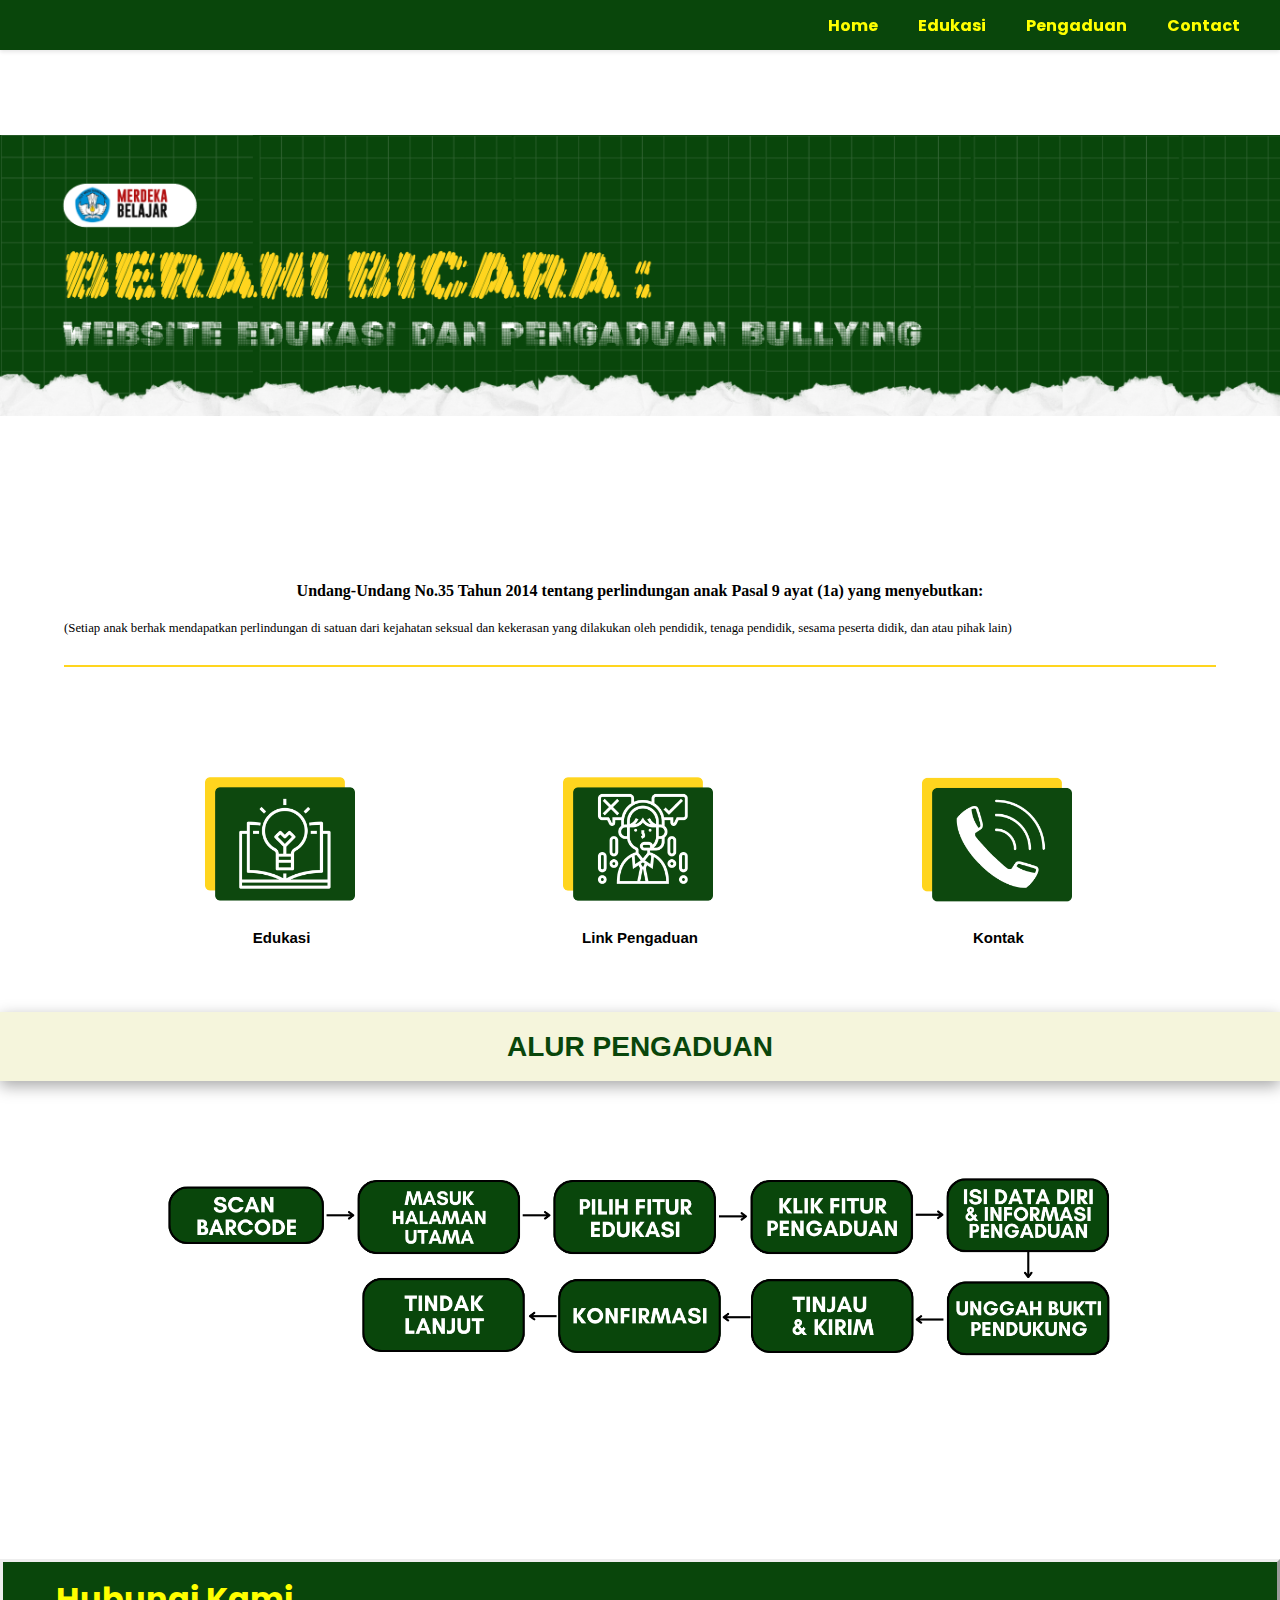
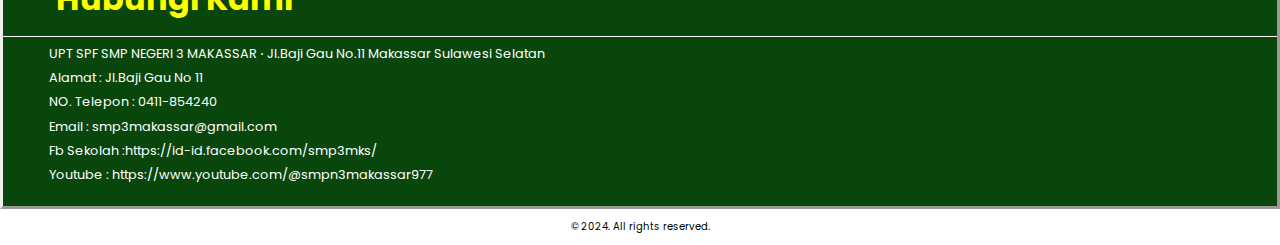
<file: index.html>
<!DOCTYPE html>
<html lang="en">
  <head>
    <meta charset="UTF-8" />
    <meta name="viewport" content="width=device-width, initial-scale=1.0" />
    <title>Website Pengaduan</title>
    <link rel="stylesheet" href="styles.css" />
    <link rel="preconnect" href="https://fonts.googleapis.com" />
    <link rel="preconnect" href="https://fonts.gstatic.com" crossorigin />
    <link
      href="https://fonts.googleapis.com/css2?family=Poppins:ital,wght@0,100;0,200;0,300;0,400;0,500;0,600;0,700;0,800;0,900;1,100;1,200;1,300;1,400;1,500;1,600;1,700;1,800;1,900&display=swap"
      rel="stylesheet"
    />
  </head>
  <body>
    <!-- Navbar -->
    <nav class="navbar">
      <ul>
        <li><a href="#" class="a-navbar">Home</a></li>
        <li><a href="index_new.html" class="a-navbar">Edukasi</a></li>
        <li> <a href="https://docs.google.com/forms/d/e/1FAIpQLSenS0OjKie89BS8wNeu22LrjCu-sTw5Igj_BLzso0PqrP7mEQ/viewform?usp=sf_link" class="a-navbar">Pengaduan</a></li>
        <li><a href="https://wa.me/6285242140574" class="a-navbar">Contact</a></li>
      </ul>
    </nav>

    <!-- Section 1 -->
    <section class="hero">
      <div class="hero-content"></div>
    </section>

    <!-- Section 2 -->
    <section class="undang2">
      <div class="logo-2">
        <h4>
          Undang-Undang No.35 Tahun 2014 tentang perlindungan anak Pasal 9 ayat
          (1a) yang menyebutkan:
        </h4>
        <span class="text-center"
          >(Setiap anak berhak mendapatkan perlindungan di satuan dari kejahatan seksual dan kekerasan yang dilakukan oleh pendidik, tenaga pendidik, sesama peserta didik, dan atau pihak lain)</span
        >
        <hr class="garis-1" />
      </div>
    </section>

    <!-- Section 3 -->
    <section class="ikon-link">
        <div class="content3-container">
            <div class="ikon-kontent">
                <a href="index_new.html"><img src="assets/edukasi.png" class="ikon-kontent-img"/> </a> 
                <p><a href="index_new.html">Edukasi</a></p>
            </div>
            <div class="ikon-kontent">
                 <a href="https://docs.google.com/forms/d/e/1FAIpQLSenS0OjKie89BS8wNeu22LrjCu-sTw5Igj_BLzso0PqrP7mEQ/viewform?usp=sf_link"><img src="assets/pengaduan.png" class="ikon-kontent-img"/>
                 <p><a href="https://docs.google.com/forms/d/e/1FAIpQLSenS0OjKie89BS8wNeu22LrjCu-sTw5Igj_BLzso0PqrP7mEQ/viewform?usp=sf_link">Link Pengaduan</a></p>
            </div>
            <div class="ikon-kontent">
                <a href="https://wa.me/6285242140574"><img src="assets/kontak.png" class="ikon-kontent-img"/>
                <p><a href="https://wa.me/6285242140574">Kontak</a></p>
            </div>
        </div>
        </section>

        <!-- Section 4 -->
        <section class="alur">
            <div class="content2-container">
                <h1 class="judul">ALUR PENGADUAN</h1>
               </div>
               <div class="img-container2">
                <img src="assets/alur_pengaduan.png" class="img-conten2"/>
            </div>
        </section>

        <!-- Section 5 -->
        <div class="hubungi-kami" id="hubungi-kami">
            <div class="wrapper">
            <div class="foother">
            <div class="footer-section">
                <h3>Hubungi Kami</h3>
                <hr class="garis-horizontal">
                <p>UPT SPF SMP NEGERI 3 MAKASSAR ⋅ Jl.Baji Gau No.11 Makassar Sulawesi Selatan</p>
                <p>Alamat :  Jl.Baji Gau No 11</p>
                <p>NO. Telepon : 0411-854240</p>
                <p>Email  : <a href="smp3makassar@gmail.com">smp3makassar@gmail.com</a></p>
                <p>Fb Sekolah :<a href="https://id-id.facebook.com/smp3mks/">https://id-id.facebook.com/smp3mks/</a></p>
                <p>Youtube : <a href="https://www.youtube.com/@smpn3makassar977">https://www.youtube.com/@smpn3makassar977</a></p>
            </div>
            </div>
            </div>
        </div> 

        <!-- Footer -->
        <div class="footer-container">
            <p class="p-footer">&copy; 2024. All rights reserved.</p>
        </div>

  </body>
</html>
</file>
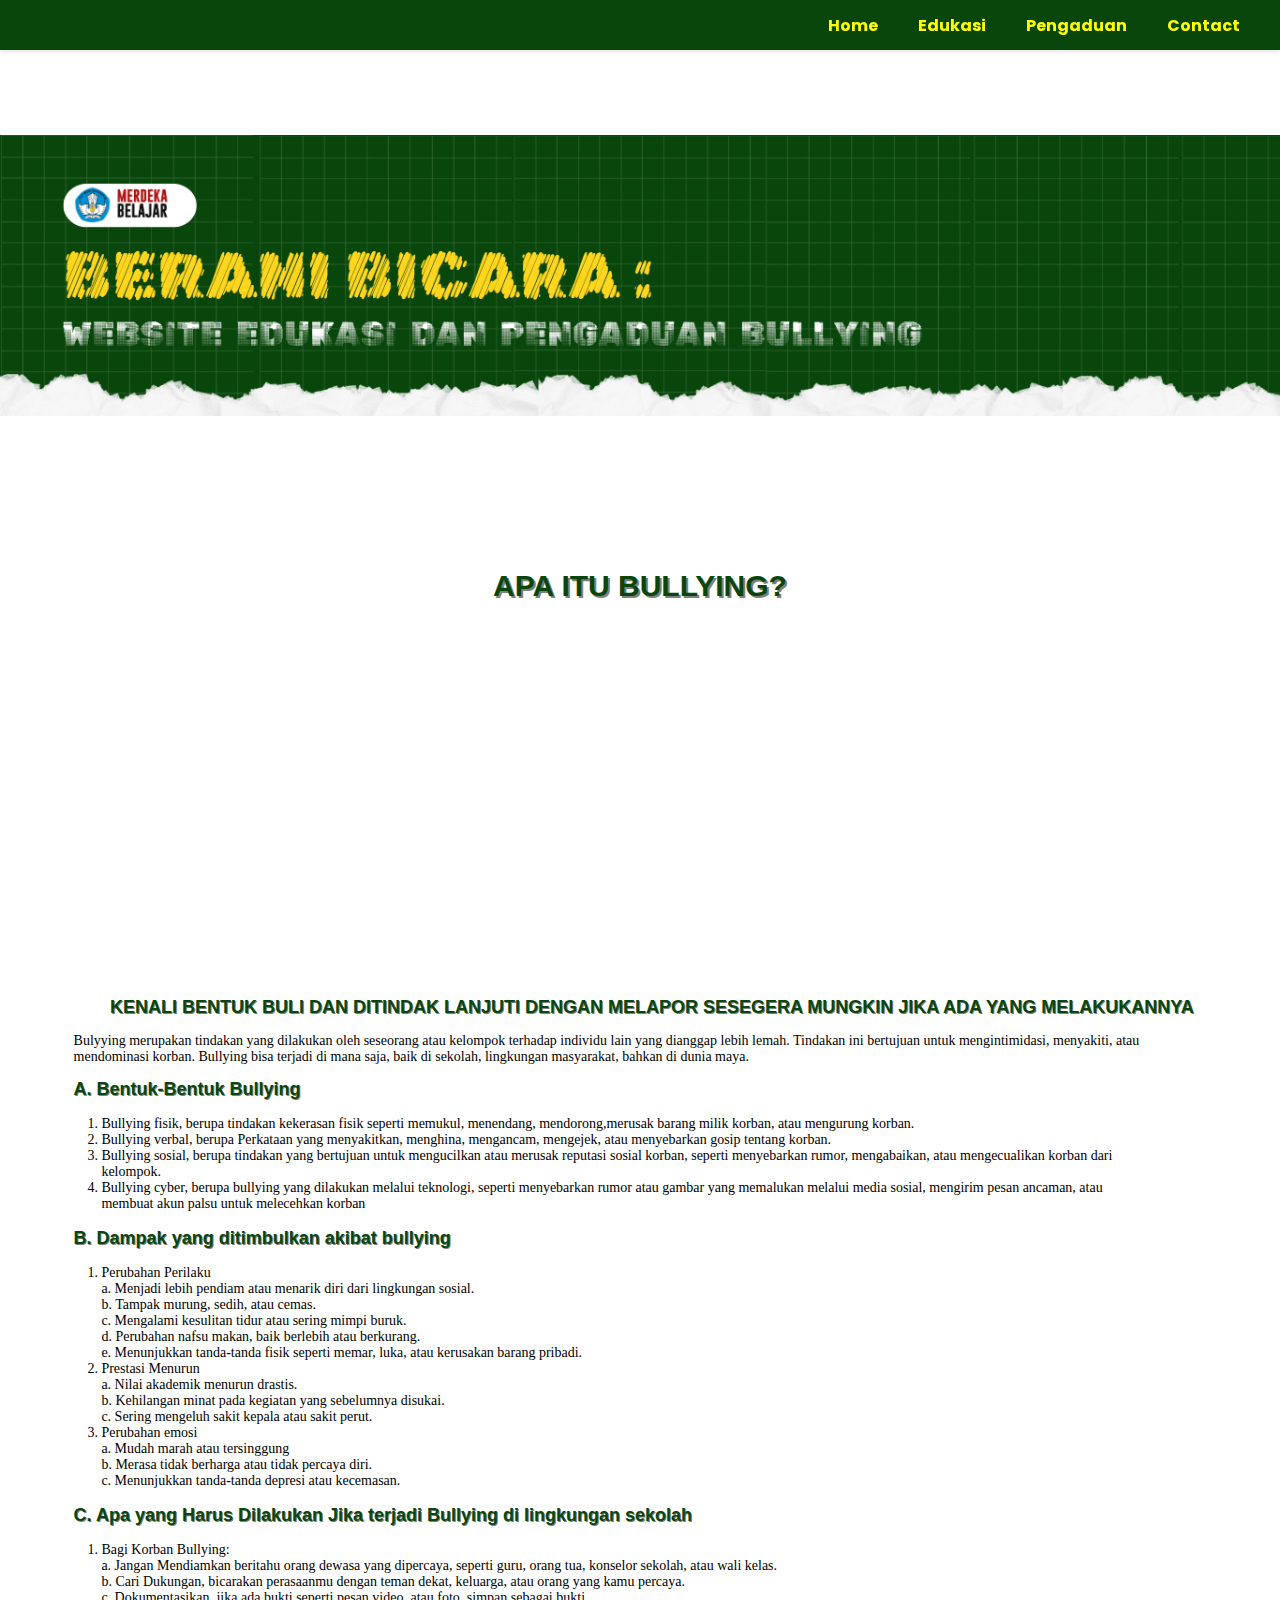
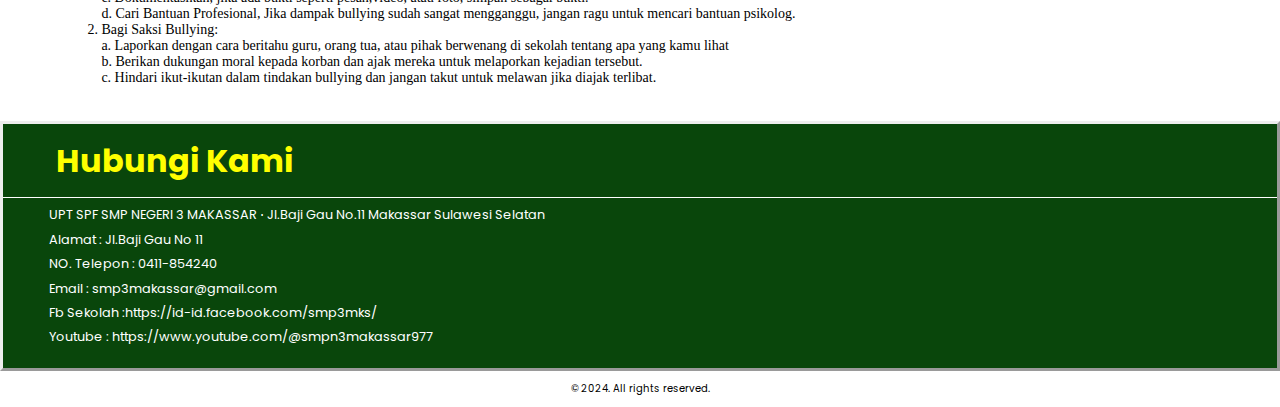
<file: index_new.html>
<!DOCTYPE html>
<html lang="en">
  <head>
    <meta charset="UTF-8" />
    <meta name="viewport" content="width=device-width, initial-scale=1.0" />
    <title>Website Pengaduan</title>
    <link rel="stylesheet" href="styles_new.css" />
    <link rel="preconnect" href="https://fonts.googleapis.com" />
    <link rel="preconnect" href="https://fonts.gstatic.com" crossorigin />
    <link
      href="https://fonts.googleapis.com/css2?family=Poppins:ital,wght@0,100;0,200;0,300;0,400;0,500;0,600;0,700;0,800;0,900;1,100;1,200;1,300;1,400;1,500;1,600;1,700;1,800;1,900&display=swap"
      rel="stylesheet"
    />
  </head>
  <body>
    <!-- Navbar -->
    <nav class="navbar">
      <ul>
        <li><a href="index.html" class="a-navbar">Home</a></li>
        <li><a href="#" class="a-navbar">Edukasi</a></li>
        <li>
          <a
            href="https://docs.google.com/forms/d/e/1FAIpQLSenS0OjKie89BS8wNeu22LrjCu-sTw5Igj_BLzso0PqrP7mEQ/viewform?usp=sf_link"
            class="a-navbar"
            >Pengaduan</a
          >
        </li>
        <li>
          <a href="https://wa.me/6285242140574" class="a-navbar">Contact</a>
        </li>
      </ul>
    </nav>

    <!-- Section 1 -->
    <section class="hero">
      <div class="hero-content"></div>
    </section>

    <!-- Section 2 -->
    <div class="content-one">
      <div class="content02-container text-center">
        <h1 class="judul">APA ITU BULLYING?</h1>
      </div>
      <div class="img-container2">
        <iframe
          width="560"
          height="315"
          src="https://www.youtube.com/embed/r8tCRia5-pc?si=fKf6xNzWFxUWAyOP"
          title="YouTube video player"
          frameborder="0"
          allow="accelerometer; autoplay; clipboard-write; encrypted-media; gyroscope; picture-in-picture; web-share"
          referrerpolicy="strict-origin-when-cross-origin"
          allowfullscreen
        ></iframe>
      </div>
      <div class="kolom">
        <h2>
          KENALI BENTUK BULI DAN DITINDAK LANJUTI DENGAN MELAPOR SESEGERA
          MUNGKIN JIKA ADA YANG MELAKUKANNYA
        </h2>
        <p>
          Bulyying merupakan tindakan yang dilakukan oleh seseorang atau
          kelompok terhadap individu lain yang dianggap lebih lemah. Tindakan
          ini bertujuan untuk mengintimidasi, menyakiti, atau mendominasi
          korban. Bullying bisa terjadi di mana saja, baik di sekolah,
          lingkungan masyarakat, bahkan di dunia maya.
        </p>
        <h3>A. Bentuk-Bentuk Bullying</h3>
      </div>
      <div class="bentuk-bully">
        <ul class="ul-bentuk">
          <li class="li-bentuk">
            Bullying fisik, berupa tindakan kekerasan fisik seperti memukul,
            menendang, mendorong,merusak barang milik korban, atau mengurung
            korban.
          </li>
          <li class="li-bentuk">
            Bullying verbal, berupa Perkataan yang menyakitkan, menghina,
            mengancam, mengejek, atau menyebarkan gosip tentang korban.
          </li>
          <li class="li-bentuk">
            Bullying sosial, berupa tindakan yang bertujuan untuk mengucilkan
            atau merusak reputasi sosial korban, seperti menyebarkan rumor,
            mengabaikan, atau mengecualikan korban dari kelompok.
          </li>
          <li class="li-bentuk">
            Bullying cyber, berupa bullying yang dilakukan melalui teknologi,
            seperti menyebarkan rumor atau gambar yang memalukan melalui media
            sosial, mengirim pesan ancaman, atau membuat akun palsu untuk
            melecehkan korban
          </li>
        </ul>
        <h3>B. Dampak yang ditimbulkan akibat bullying</h3>
      </div>
      <div class="dampak-bully">
        <ul class="ul-dampak">
          <li class="li-dampak">Perubahan Perilaku</li>
          <div class="div-dampak">
            <p class="p-dampak">
              a. Menjadi lebih pendiam atau menarik diri dari lingkungan sosial.
            </p>
            <p class="p-dampak">b. Tampak murung, sedih, atau cemas.</p>
            <p class="p-dampak">
              c. Mengalami kesulitan tidur atau sering mimpi buruk.
            </p>
            <p class="p-dampak">
              d. Perubahan nafsu makan, baik berlebih atau berkurang.
            </p>
            <p class="p-dampak">
              e. Menunjukkan tanda-tanda fisik seperti memar, luka, atau
              kerusakan barang pribadi.
            </p>
          </div>
          <li class="li-dampak">Prestasi Menurun</li>
          <div>
            <p class="p-dampak">a. Nilai akademik menurun drastis.</p>
            <p class="p-dampak">
              b. Kehilangan minat pada kegiatan yang sebelumnya disukai.
            </p>
            <p class="p-dampak">
              c. Sering mengeluh sakit kepala atau sakit perut.
            </p>
          </div>
          <li class="li-dampak">Perubahan emosi</li>
          <div>
            <p class="p-dampak">a. Mudah marah atau tersinggung</p>
            <p class="p-dampak">
              b. Merasa tidak berharga atau tidak percaya diri.
            </p>
            <p class="p-dampak">
              c. Menunjukkan tanda-tanda depresi atau kecemasan.
            </p>
          </div>
        </ul>
      </div>
      <div class="dampak-buly3">
        <h3>
          C. Apa yang Harus Dilakukan Jika terjadi Bullying di lingkungan
          sekolah
        </h3>
      </div>
      <div class="isi-dampak">
        <ul class="ul-isi-dampak">
          <li class="li-isi-dampak">Bagi Korban Bullying:</li>
          <div>
            <p class="p-isi-dampak">
              a. Jangan Mendiamkan beritahu orang dewasa yang dipercaya, seperti
              guru, orang tua, konselor sekolah, atau wali kelas.
            </p>
            <p class="p-isi-dampak">
              b. Cari Dukungan, bicarakan perasaanmu dengan teman dekat,
              keluarga, atau orang yang kamu percaya.
            </p>
            <p class="p-isi-dampak">
              c. Dokumentasikan, jika ada bukti seperti pesan,video, atau foto,
              simpan sebagai bukti.
            </p>
            <p class="p-isi-dampak">
              d. Cari Bantuan Profesional, Jika dampak bullying sudah sangat
              mengganggu, jangan ragu untuk mencari bantuan psikolog.
            </p>
          </div>
          <li class="li-isi-dampak">Bagi Saksi Bullying:</li>
          <p class="p-isi-dampak">
            a. Laporkan dengan cara beritahu guru, orang tua, atau pihak
            berwenang di sekolah tentang apa yang kamu lihat
          </p>
          <p class="p-isi-dampak">
            b. Berikan dukungan moral kepada korban dan ajak mereka untuk
            melaporkan kejadian tersebut.
          </p>
          <p class="p-isi-dampak">
            c. Hindari ikut-ikutan dalam tindakan bullying dan jangan takut
            untuk melawan jika diajak terlibat.
          </p>
        </ul>
      </div>
    </div>

    <!-- Section 5 -->
    <div class="hubungi-kami" id="hubungi-kami">
      <div class="wrapper">
        <div class="foother">
          <div class="footer-section">
            <h3>Hubungi Kami</h3>
            <hr class="garis-horizontal" />
            <p>
              UPT SPF SMP NEGERI 3 MAKASSAR ⋅ Jl.Baji Gau No.11 Makassar
              Sulawesi Selatan
            </p>
            <p>Alamat : Jl.Baji Gau No 11</p>
            <p>NO. Telepon : 0411-854240</p>
            <p>
              Email :
              <a href="smp3makassar@gmail.com">smp3makassar@gmail.com</a>
            </p>
            <p>
              Fb Sekolah :<a href="https://id-id.facebook.com/smp3mks/"
                >https://id-id.facebook.com/smp3mks/</a
              >
            </p>
            <p>
              Youtube :
              <a href="https://www.youtube.com/@smpn3makassar977"
                >https://www.youtube.com/@smpn3makassar977</a
              >
            </p>
          </div>
        </div>
      </div>
    </div>

    <!-- Footer -->
    <div class="footer-container">
      <p class="p-footer">&copy; 2024. All rights reserved.</p>
    </div>
  </body>
</html>
</file>
<file: styles.css>
body {
  margin: 0;
  padding: 0;
  font-family: "Poppins", sans-serif;
}

/* Navbar */

.navbar {
  position: fixed;
  top: 0;
  right: 0;
  width: 100%;
  background-color: #09460b;
  color: #fff;
  box-shadow: 0 2px 4px rgba(0, 0, 0, 0.1);
  z-index: 1000;
}

.navbar ul {
  list-style: none;
  margin: 0;
  padding: 0;
  display: flex;
  justify-content: flex-end;
  align-items: center;
  height: 50px;
  margin-right: 20px;
}

.navbar ul li {
  margin: 0;
}

.navbar ul li a {
  display: block;
  padding: 14px 20px;
  text-decoration: none;
  color: yellow;
  text-align: center;
  transition: background-color 0.3s;
  font-weight: 700;
}

.navbar ul li a:hover {
  text-decoration: underline;
}

@media (max-width: 750px) {
  .navbar ul li a {
    font-weight: 600;
    font-size: 15px;
  }
}

@media (max-width: 450px) {
  .navbar ul {
    justify-content: center;
  }

  .navbar ul li a {
    font-weight: 600;
    font-size: 10px;
    padding: 12px 10px;
  }
}

/* Navbar End */

/* Section 1 */

.hero {
  height: 60vh;
  background-image: url("assets/bar.png");
  background-size: contain;
  background-repeat: no-repeat;
  background-position: center;
  display: flex;
  justify-content: center;
  align-items: center;
  text-align: center;
  margin-top: 5px;
}

@media (max-width: 1100px) {
  .hero {
    height: 37vh;
    background-size: cover;
    background-position: left bottom;
    margin-top: 40px;
  }
}

@media (max-width: 900px) {
  .hero {
    height: 30vh;
    margin-top: 48px;
  }
}

@media (max-width: 700px) {
  .hero {
    height: 25vh;
  }
}

@media (max-width: 500px) {
  .hero {
    height: 15vh;
    width: 100%;
    background-size: cover;
    background-position: left to center;
  }
}

@media (max-width: 400px) {
  .hero {
    height: 10vh;
    width: 100%;
    background-size: cover;
    background-position: center;
    margin-top: 48px;
  }
}

@media (max-width: 370px) {
  .hero {
    height: 10vh;
    width: 110%;
    background-size: cover;
    background-position: center;
    margin-top: 50px;
  }
}

/* Section 1 End */

/* Section 2 */

.undang2 {
  background-color: #fff;
}

.logo-2 {
  margin-top: 3%;
  margin-bottom: 3%;
}

.logo-2 h4 {
  font-size: 1em;
  font-family: "comic sans ms";
  margin-top: 15px;
  line-height: 50px;
  text-align: center;
  line-height: 16px;
  margin-bottom: 15px;
}

.logo-2 span {
  font-size: 0.8em;
  font-family: "comic sans ms";
  text-align: center;
  justify-content: center;
  margin-left: 5%;
  margin-top: 20%;
  line-height: 0%;
}

.garis-1 {
  border: none;
  height: 2px;
  color: #fff;
  background-color: #ffd51e;
  margin-top: 2%;
  margin-left: 5%;
  margin-right: 5%;
}

@media (max-width: 1100px) {
  .logo-2 h4 {
    font-size: 18px;
    display: flex;
    justify-content: center;
    align-items: center;
    padding: 20px;
  }

  .logo-2 span {
    display: block;
    margin: 20px auto 15px auto;
    line-height: 1.6;
    padding: 0px 50px;
  }
}

@media (max-width: 900px) {
  .logo-2 h4 {
    font-size: 15px;
  }
}

@media (max-width: 600px) {
  .logo-2 h4 {
    font-size: 13px;
    font-family: "comic sans ms";
    margin-top: 15px;
    line-height: 50px;
    text-align: center;
    line-height: 16px;
    margin-bottom: 15px;
    margin-left: 50px;
    margin-right: 50px;
  }
}

@media (max-width: 420px) {
  .logo-2 h4 {
    font-size: 13px;
    font-family: "comic sans ms";
    margin-top: 15px;
    line-height: 50px;
    text-align: center;
    line-height: 16px;
    margin-bottom: 15px;
    margin-left: 35px;
    margin-right: 35px;
  }
}

/* Section 3 */

.ikon-link {
  background-color: #fff;
  display: flex;
  height: fit-content;
  justify-content: center;
  align-items: center;
}

.content3-container {
  width: 200vh;
  position: relative;
  display: flex;
  justify-content: center;
}

.ikon-kontent {
  width: 20%;
  margin: 4%;
}

.ikon-kontent-img {
  width: 150px;
  margin-left: 20%;
  margin-top: 0%;
}

.ikon-kontent-img:hover {
  background-color: #ffd51e;

  transition: 0.3s ease-in-out;
  transition-delay: 0.2s;
  border-radius: 10px;
  box-shadow: rgba(0, 0, 0, 0.35) 0px 5px 15px;
}

.ikon-kontent p {
  font-family: "Arial";
  text-decoration: none;
  font-weight: 800;
  font-size: 15px;
  text-align: center;
}

.ikon-kontent a {
  font-family: "Arial";
  color: black;
  text-decoration: none;
  font-weight: 800;
  font-size: 15px;
  text-align: center;
}

@media (max-width: 750px) {
  .ikon-kontent a {
    font-family: "Arial";
    color: black;
    text-decoration: none;
    font-weight: 700;
    font-size: 13px;
    text-align: center;
  }

  .ikon-kontent-img {
    width: 120px;
  }
}

@media (max-width: 550px) {
  .ikon-kontent a {
    font-family: "Arial";
    color: black;
    text-decoration: none;
    font-weight: 600;
    font-size: 12px;
    text-align: center;
  }

  .ikon-kontent-img {
    width: 100px;
    margin-left: 0;
  }
}

@media (max-width: 400px) {
  .ikon-kontent {
    margin-right: 30px;
  }
  .ikon-kontent a {
    font-family: "Arial";
    color: black;
    text-decoration: none;
    font-weight: 600;
    font-size: 12px;
    text-align: center;
    margin: 0px;
    padding: 0px;
  }

  .ikon-kontent-img {
    width: 80px;
    margin-left: 0;
  }
}

/* Section 3 End */

/* Section 4 */

.alur {
  background-color: #fff;
  margin-top: 0%;
  margin: 0px;
  padding: 0px;
}

.content2-container {
  background-color: beige;
  display: flex;
  justify-content: center;
  align-items: center;
  box-shadow: rgba(0, 0, 0, 0.35) 0px 5px 15px;
  margin-bottom: 5%;
}

.judul {
  color: #09460b;
  font-family: "Arial";
  font-size: 28px;
}

.img-container2 {
  display: flex;
  justify-content: center;
  align-items: first baseline;
  margin-top: 2%;
}

.img-conten2 {
  width: 80%;
  height: 80%;
}

@media (max-width: 1000px) {
  .judul {
    font-size: 25px;
  }
}

@media (max-width: 800px) {
  .judul {
    font-size: 20px;
  }
}

@media (max-width: 500px) {
  .judul {
    font-size: 18px;
  }
}

/* Section 4 End */

/* Section 5 */

.hubungi-kami {
  padding-bottom: 15px;
}
.footer-section {
  display: list-item;
  justify-content: center;
  align-items: center;
}

.footer-section h3 {
  color: yellow;
  text-decoration: none;
  display: flex;
  margin: 1%;
  margin-bottom: 1%;
  font-size: 2em;
  padding: 0px 40px;
}

.garis-horizontal {
  border: none;
  height: 1px;
  color: #fff;
  background-color: #fff;
}

.footer-section p {
  color: white;
  font-size: 0.8em;
  margin: 0.5%;
  padding: 0px 40px;
}

.footer-section a {
  color: #fff;
  text-decoration: none;
}

.hubungi-kami {
  background-color: #09460b;
  height: fit-content;
  filter: alpha(opacity=50); /* IE lt 8 */
  -ms-filter: "alpha(opacity=50)"; /* IE 8 */
  border-style: outset;
}

@media (max-width: 700px) {
  .footer-section h3 {
    color: yellow;
    text-decoration: none;
    display: flex;
    margin: 1%;
    margin-bottom: 1%;
    font-size: 20px;
    padding: 0px 40px;
  }

  .footer-section p {
    color: white;
    font-size: 14px;
    margin: 0.5%;
    padding: 0px 40px;
  }
}

@media (max-width: 500px) {
  .footer-section h3 {
    color: yellow;
    text-decoration: none;
    display: flex;
    margin: 1%;
    margin-bottom: 1%;
    font-size: 18px;
    padding: 0px 40px;
  }

  .footer-section p {
    color: white;
    font-size: 13px;
    margin: 0.5%;
    padding: 0px 40px;
  }
}

@media (max-width: 400px) {
  .footer-section h3 {
    color: yellow;
    text-decoration: none;
    display: flex;
    margin: 1%;
    margin-bottom: 1%;
    font-size: 16px;
    padding: 0px 40px;
  }

  .footer-section p {
    color: white;
    font-size: 10px;
    margin: 0.5%;
    padding: 0px 40px;
  }
}

/* Section 5 End */

/* Footer */
.footer-container {
  background-color: #fff;
}

.p-footer {
  color: black;
  font-size: 10px;
  display: flex;
  justify-content: center;
  align-items: center;
}
</file>
<file: styles_new.css>
body {
  margin: 0;
  padding: 0;
  font-family: "Poppins", sans-serif;
}

/* Navbar */

.navbar {
  position: fixed;
  top: 0;
  right: 0; /* Mengatur agar navbar berada di sisi kanan */
  width: 100%;
  background-color: #09460b;
  color: #fff;
  box-shadow: 0 2px 4px rgba(0, 0, 0, 0.1);
  z-index: 1000;
}

.navbar ul {
  list-style: none;
  margin: 0;
  padding: 0;
  display: flex;
  justify-content: flex-end; /* Memindahkan item ke sebelah kanan */
  align-items: center; /* Menyelaraskan item secara vertikal di tengah */
  height: 50px; /* Menyelaraskan tinggi navbar */
  margin-right: 20px;
}

.navbar ul li {
  margin: 0;
}

.navbar ul li a {
  display: block;
  padding: 14px 20px;
  text-decoration: none;
  color: yellow;
  text-align: center;
  transition: background-color 0.3s;
  font-weight: 700;
}

.navbar ul li a:hover {
  text-decoration: underline;
}

@media (max-width: 750px) {
  .navbar ul li a {
    font-weight: 600;
    font-size: 15px;
  }
}

@media (max-width: 450px) {
  .navbar ul {
    list-style: none;
    margin: 0;
    padding: 0;
    display: flex;
    justify-content: center; /* Memindahkan item ke sebelah kanan */
    align-items: center; /* Menyelaraskan item secara vertikal di tengah */
    height: 50px; /* Menyelaraskan tinggi navbar */
  }

  .navbar ul li a {
    font-weight: 600;
    font-size: 10px;
    padding: 12px 10px;
  }
}

/* Navbar End */

/* Section 1 */

.hero {
  height: 60vh; /* Tinggi section hero disesuaikan, misalnya 60% dari viewport height */
  background-image: url("assets/bar.png"); /* Menggunakan gambar lokal dari folder assets */
  background-size: contain; /* Menyesuaikan gambar agar terlihat sesuai ukuran aslinya */
  background-repeat: no-repeat; /* Mencegah pengulangan gambar */
  background-position: center; /* Memusatkan gambar latar belakang */
  color: #fff;
  display: flex;
  justify-content: center;
  align-items: center;
  text-align: center;
  margin-top: 5px;
}

@media (max-width: 1100px) {
  .hero {
    height: 37vh; /* Mengatur tinggi section hero menjadi 70% dari viewport height pada layar kecil */
    background-size: cover; /* Pastikan gambar menutupi seluruh area */
    background-position: left bottom; /* Memposisikan gambar di sebelah kanan dan bagian bawah */
    margin-top: 40px;
  }
}

@media (max-width: 900px) {
  .hero {
    height: 30vh; /* Mengatur tinggi section hero menjadi 70% dari viewport height pada layar kecil */
    background-size: cover; /* Pastikan gambar menutupi seluruh area */
    background-position: left bottom; /* Memposisikan gambar di sebelah kanan dan bagian bawah */
    margin-top: 48px;
  }
}

@media (max-width: 700px) {
  .hero {
    height: 25vh; /* Mengatur tinggi section hero menjadi 70% dari viewport height pada layar kecil */
    background-size: cover; /* Pastikan gambar menutupi seluruh area */
    background-position: left bottom; /* Memposisikan gambar di sebelah kanan dan bagian bawah */
  }
}

@media (max-width: 500px) {
  .hero {
    height: 15vh; /* Mengatur tinggi section hero menjadi 70% dari viewport height pada layar kecil */
    width: 100%;
    background-size: cover; /* Pastikan gambar menutupi seluruh area */
    background-position: left to center; /* Memposisikan gambar di sebelah kanan dan bagian bawah */
  }
}

@media (max-width: 400px) {
  .hero {
    height: 10vh; /* Mengatur tinggi section hero menjadi 70% dari viewport height pada layar kecil */
    width: 100%;
    background-size: cover; /* Pastikan gambar menutupi seluruh area */
    background-position: center; /* Memposisikan gambar di sebelah kanan dan bagian bawah */
    margin-top: 48px;
  }
}

@media (max-width: 370px) {
  .hero {
    height: 10vh; /* Mengatur tinggi section hero menjadi 70% dari viewport height pada layar kecil */
    width: 110%;
    background-size: cover; /* Pastikan gambar menutupi seluruh area */
    background-position: center; /* Memposisikan gambar di sebelah kanan dan bagian bawah */
    margin-top: 50px;
  }
}

/* Section 1 End */

/* Section 2 */

.content-one {
  padding: 0px 50px;
}

.content02-container {
  display: flex;
  justify-content: center;
  align-items: center;
  text-shadow: 2px 2px grey;
  text-shadow: #09460b;
}

.judul {
  color: #09460b;
  font-family: "Arial";
  font-size: 30px;
  margin-top: 2%;
}

.img-container2 {
  display: flex;
  justify-content: center;
  align-items: center;
  margin-top: 2%;
  margin-bottom: 2%;
}

.kolom h2 {
  color: #09460b;
  font-family: "Arial";
  font-size: 18px;
  margin-top: 3%;
  margin-left: 2%;
  text-shadow: 1px 1px grey;
  display: flex;
  justify-content: center;
  align-items: center;
}

.kolom p {
  color: black;
  font-family: "Calibri (Body)";
  font-size: 14px;
  margin-top: 1%;
  margin-left: 2%;
  margin-right: 5%;
  display: flex;
}

.kolom h3 {
  color: #09460b;
  font-family: "Arial";
  font-size: 18px;
  margin-top: 1%;
  margin-bottom: 0.5%;
  text-shadow: 1px 1px grey;
  display: flex;
  align-items: center;
  margin-left: 2%;
}

.li-bentuk {
  font-family: "Cambria";
  font-size: 14px;
  list-style-type: decimal;
  margin-left: 1%;
  margin-right: 7%;
}
.bentuk-bully h3 {
  color: #09460b;
  font-family: "Arial";
  font-size: 18px;
  margin-top: 1%;
  margin-bottom: 0.5%;
  text-shadow: 1px 1px grey;
  display: flex;
  align-items: center;
  margin-left: 2%;
}

.li-dampak {
  font-family: "Cambria";
  font-size: 14px;
  list-style-type: decimal;
  margin-left: 1%;
  margin-right: 7%;
}

.p-dampak {
  font-family: "Cambria";
  font-size: 14px;
  list-style-type: decimal;
  margin-left: 1%;
  margin-right: 7%;
  margin-top: 0%;
  margin-bottom: 0%;
}

.dampak-buly3 h3 {
  color: #09460b;
  font-family: "Arial";
  font-size: 18px;
  margin-top: 1%;
  margin-bottom: 0.5%;
  text-shadow: 1px 1px grey;
  display: flex;
  align-items: center;
  margin-left: 2%;
}

.li-isi-dampak {
  font-family: "Cambria";
  font-size: 14px;
  list-style-type: decimal;
  margin-left: 1%;
  margin-right: 7%;
}
.p-isi-dampak {
  font-family: "Cambria";
  font-size: 14px;
  list-style-type: decimal;
  margin-left: 1%;
  margin-right: 7%;
  margin-top: 0%;
  margin-bottom: 0%;
}

.isi-dampak {
  margin-bottom: 3%;
}

@media (max-width: 650px) {
  .content-one {
    padding: 0px 30px;
  }
}

@media (max-width: 450px) {
  .content-one {
    padding: 0px 30px;
  }

  .judul {
    color: #09460b;
    font-family: "Arial";
    font-size: 25px;
    margin-top: 2%;
  }
  .img-container2 iframe {
    width: 350px;
    height: 200px;
  }
}

/* Section 5 */

.hubungi-kami {
  padding-bottom: 15px;
}
.footer-section {
  display: list-item;
  justify-content: center;
  align-items: center;
}

.footer-section h3 {
  color: yellow;
  text-decoration: none;
  display: flex;
  margin: 1%;
  margin-bottom: 1%;
  font-size: 2em;
  padding: 0px 40px;
}

.garis-horizontal {
  border: none;
  height: 1px;
  color: #fff;
  background-color: #fff;
}

.footer-section p {
  color: white;
  font-size: 0.8em;
  margin: 0.5%;
  padding: 0px 40px;
}

.footer-section a {
  color: #fff;
  text-decoration: none;
}

.hubungi-kami {
  background-color: #09460b;
  height: fit-content;
  filter: alpha(opacity=50); /* IE lt 8 */
  -ms-filter: "alpha(opacity=50)"; /* IE 8 */
  border-style: outset;
}

@media (max-width: 700px) {
  .footer-section h3 {
    color: yellow;
    text-decoration: none;
    display: flex;
    margin: 1%;
    margin-bottom: 1%;
    font-size: 20px;
    padding: 0px 40px;
  }

  .footer-section p {
    color: white;
    font-size: 14px;
    margin: 0.5%;
    padding: 0px 40px;
  }
}

@media (max-width: 500px) {
  .footer-section h3 {
    color: yellow;
    text-decoration: none;
    display: flex;
    margin: 1%;
    margin-bottom: 1%;
    font-size: 18px;
    padding: 0px 40px;
  }

  .footer-section p {
    color: white;
    font-size: 13px;
    margin: 0.5%;
    padding: 0px 40px;
  }
}

@media (max-width: 400px) {
  .footer-section h3 {
    color: yellow;
    text-decoration: none;
    display: flex;
    margin: 1%;
    margin-bottom: 1%;
    font-size: 16px;
    padding: 0px 40px;
  }

  .footer-section p {
    color: white;
    font-size: 10px;
    margin: 0.5%;
    padding: 0px 40px;
  }
}

/* Section 5 End */

/* Footer */
.footer-container {
  background-color: #fff;
}

.p-footer {
  color: black;
  font-size: 10px;
  display: flex;
  justify-content: center;
  align-items: center;
}
</file>
